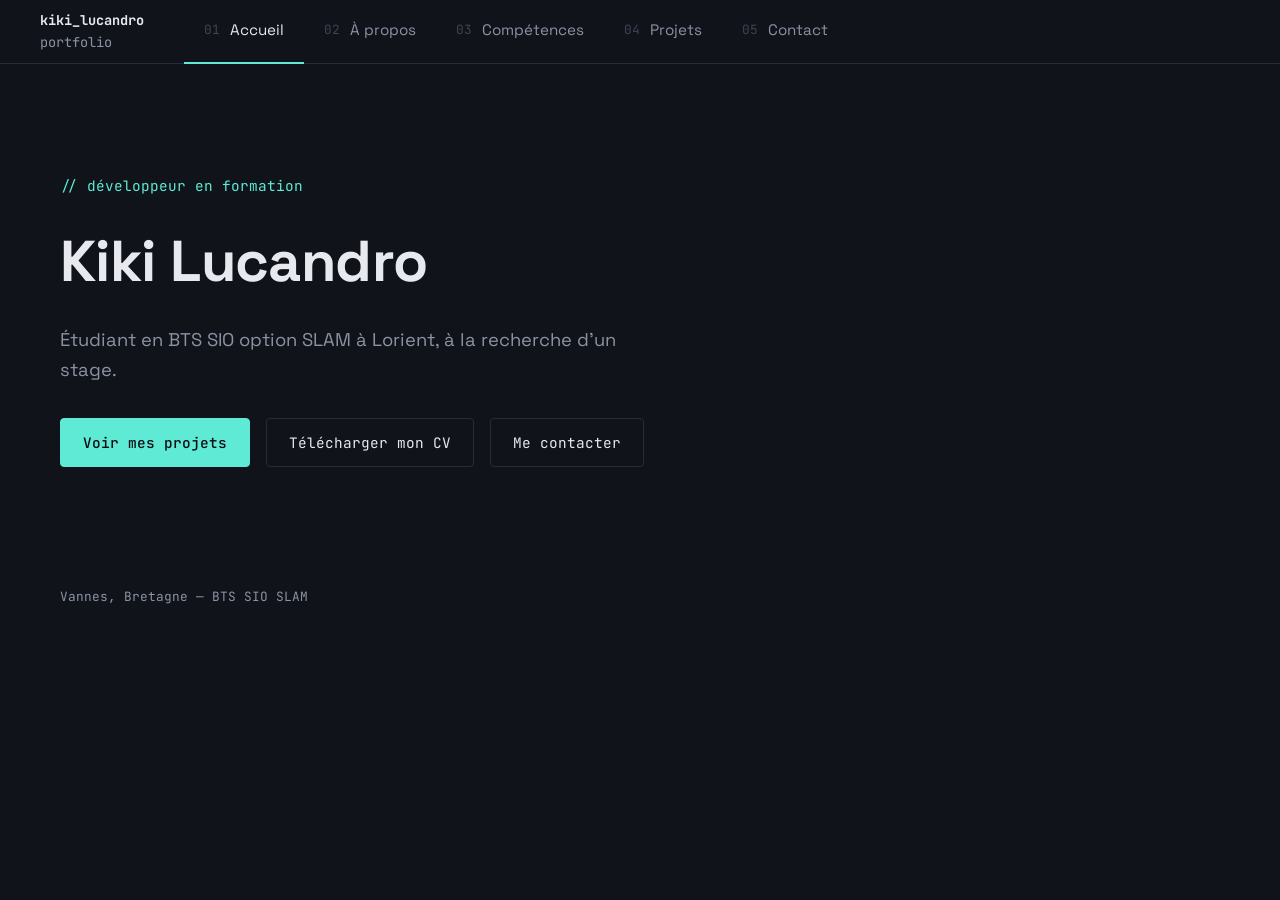
<file: index.html>
<!DOCTYPE html>
<html lang="fr">
<head>
<meta charset="UTF-8">
<meta name="viewport" content="width=device-width, initial-scale=1">
<title>Kiki Lucandro — Portfolio</title>
<link rel="preconnect" href="https://fonts.googleapis.com">
<link rel="preconnect" href="https://fonts.gstatic.com" crossorigin>
<link href="https://fonts.googleapis.com/css2?family=Space+Grotesk:wght@400;500;700&family=JetBrains+Mono:wght@400;500&display=swap" rel="stylesheet">
<link rel="stylesheet" href="style.css">
</head>
<body>
<div class="layout">
  <nav class="gutter">
    <div class="brand"><strong>kiki_lucandro</strong><br>portfolio</div>
    <ul>
      <li><a href="index.html" class="active"><span class="ln mono">01</span>Accueil</a></li>
      <li><a href="apropos.html"><span class="ln mono">02</span>À propos</a></li>
      <li><a href="competences.html"><span class="ln mono">03</span>Compétences</a></li>
      <li><a href="projets.html"><span class="ln mono">04</span>Projets</a></li>
      <li><a href="contact.html"><span class="ln mono">05</span>Contact</a></li>
    </ul>
  </nav>
  <main>
    <div class="page accueil">
      <div class="kicker mono">// développeur en formation</div>
      <h1>Kiki Lucandro</h1>
      <p class="lede">
        Étudiant en BTS SIO option SLAM à Lorient, à la recherche d'un stage.
      </p>
      <div class="cta-row">
        <a href="projets.html" class="btn primary">Voir mes projets</a>
        <a href="cv-kiki-lucandro.pdf" class="btn" download>Télécharger mon CV</a>
        <a href="contact.html" class="btn">Me contacter</a>
      </div>
    </div>
    <footer>Vannes, Bretagne — BTS SIO SLAM</footer>
  </main>
</div>
</body>
</html>
</file>
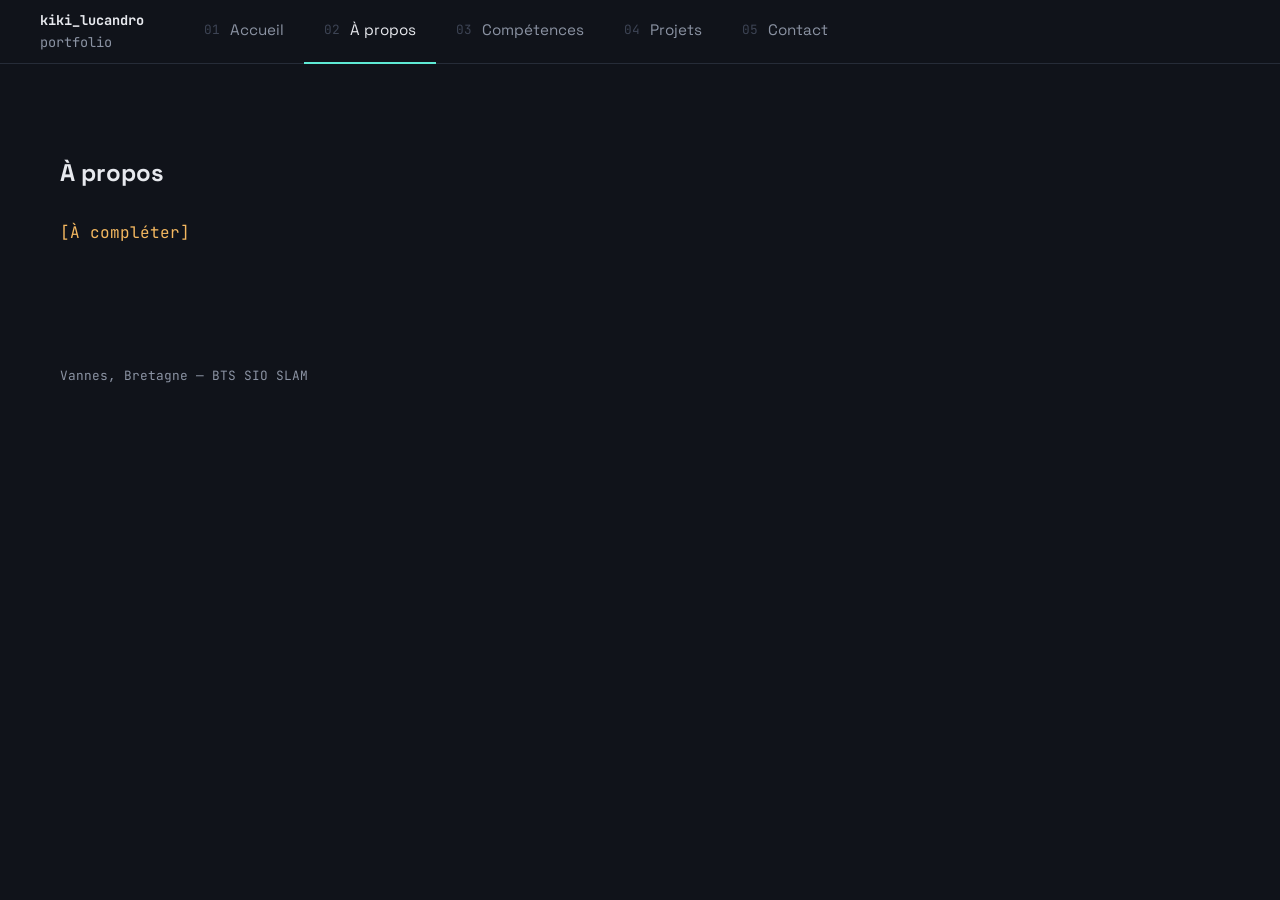
<file: apropos.html>
<!DOCTYPE html>
<html lang="fr">
<head>
<meta charset="UTF-8">
<meta name="viewport" content="width=device-width, initial-scale=1">
<title>À propos — Kiki Lucandro</title>
<link rel="preconnect" href="https://fonts.googleapis.com">
<link rel="preconnect" href="https://fonts.gstatic.com" crossorigin>
<link href="https://fonts.googleapis.com/css2?family=Space+Grotesk:wght@400;500;700&family=JetBrains+Mono:wght@400;500&display=swap" rel="stylesheet">
<link rel="stylesheet" href="style.css">
</head>
<body>
<div class="layout">
  <nav class="gutter">
    <div class="brand"><strong>kiki_lucandro</strong><br>portfolio</div>
    <ul>
      <li><a href="index.html"><span class="ln mono">01</span>Accueil</a></li>
      <li><a href="apropos.html" class="active"><span class="ln mono">02</span>À propos</a></li>
      <li><a href="competences.html"><span class="ln mono">03</span>Compétences</a></li>
      <li><a href="projets.html"><span class="ln mono">04</span>Projets</a></li>
      <li><a href="contact.html"><span class="ln mono">05</span>Contact</a></li>
    </ul>
  </nav>
  <main>
    <div class="page apropos">
      <h2>À propos </h2>
      <p><span class="fill">[À compléter]</span></p>
    </div>
    <footer>Vannes, Bretagne — BTS SIO SLAM</footer>
  </main>
</div>
</body>
</html>
</file>
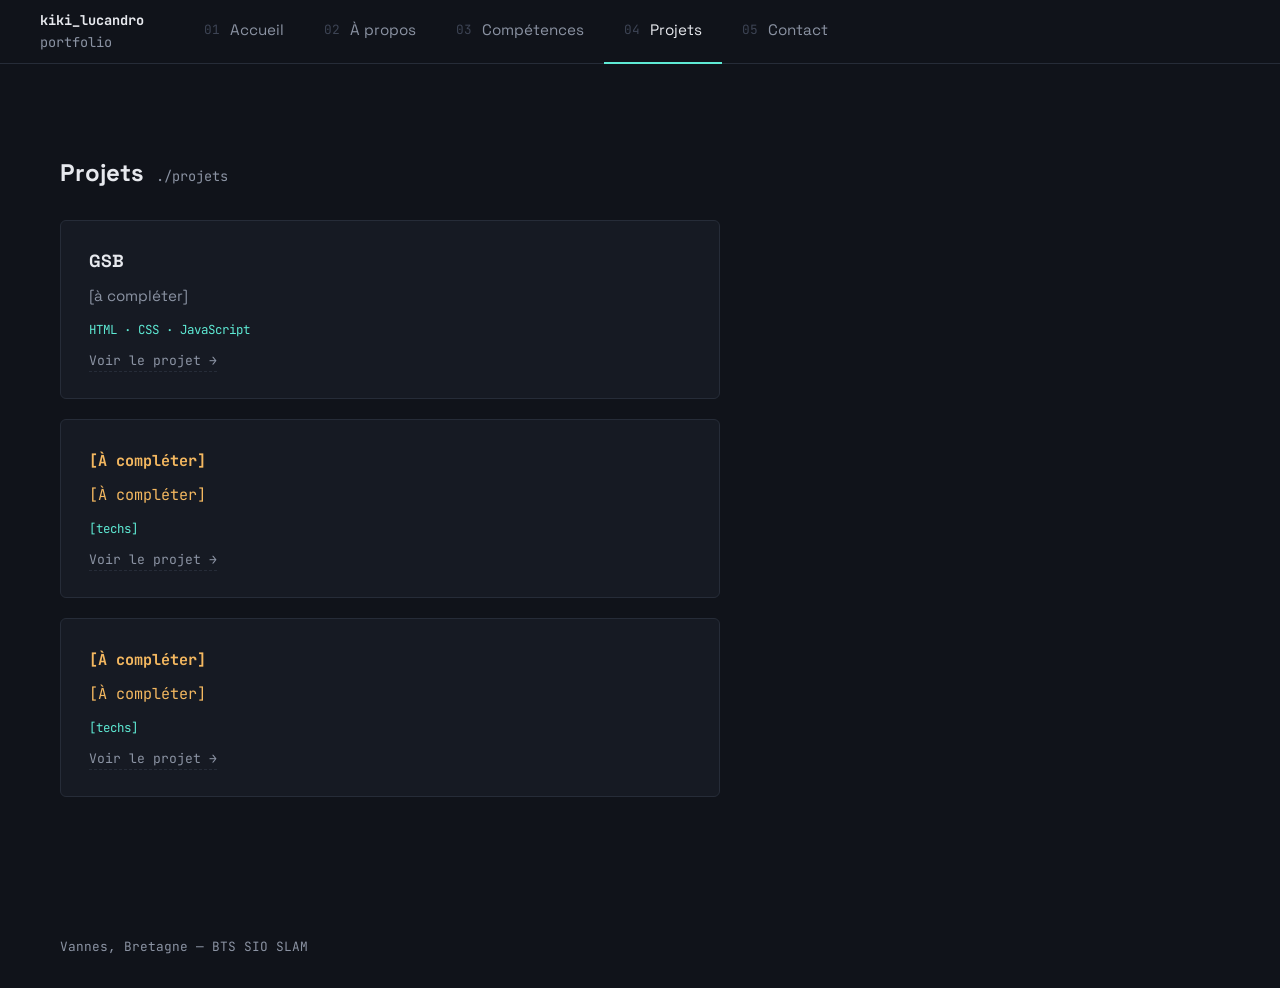
<file: projets.html>
<!DOCTYPE html>
<html lang="fr">
<head>
<meta charset="UTF-8">
<meta name="viewport" content="width=device-width, initial-scale=1">
<title>Projets — Kiki Lucandro</title>
<link rel="preconnect" href="https://fonts.googleapis.com">
<link rel="preconnect" href="https://fonts.gstatic.com" crossorigin>
<link href="https://fonts.googleapis.com/css2?family=Space+Grotesk:wght@400;500;700&family=JetBrains+Mono:wght@400;500&display=swap" rel="stylesheet">
<link rel="stylesheet" href="style.css">
</head>
<body>
<div class="layout">
  <nav class="gutter">
    <div class="brand"><strong>kiki_lucandro</strong><br>portfolio</div>
    <ul>
      <li><a href="index.html"><span class="ln mono">01</span>Accueil</a></li>
      <li><a href="apropos.html"><span class="ln mono">02</span>À propos</a></li>
      <li><a href="competences.html"><span class="ln mono">03</span>Compétences</a></li>
      <li><a href="projets.html" class="active"><span class="ln mono">04</span>Projets</a></li>
      <li><a href="contact.html"><span class="ln mono">05</span>Contact</a></li>
    </ul>
  </nav>
  <main>
    <div class="page projets">
      <h2>Projets <span class="tag mono">./projets</span></h2>

      <div class="project">
        <h3>GSB</h3>
        <p>[à compléter]</p>
        <div class="stack mono">HTML · CSS · JavaScript</div>
        <a class="link" href="#">Voir le projet →</a>
      </div>

      <div class="project">
        <h3><span class="fill">[À compléter]</span></h3>
        <p><span class="fill">[À compléter]</span></p>
        <div class="stack mono">[techs]</div>
        <a class="link" href="#">Voir le projet →</a>
      </div>

      <div class="project">
        <h3><span class="fill">[À compléter]</span></h3>
        <p><span class="fill">[À compléter]</span></p>
        <div class="stack mono">[techs]</div>
        <a class="link" href="#">Voir le projet →</a>
      </div>
    </div>
    <footer>Vannes, Bretagne — BTS SIO SLAM</footer>
  </main>
</div>
</body>
</html>
</file>
<file: style.css>
:root{
  --bg: #10131a;
  --bg-panel: #161a23;
  --border: #262c38;
  --text: #e7e9ee;
  --text-dim: #8b93a3;
  --accent: #5eead4;
  --accent-2: #f4b860;
}
*{ box-sizing: border-box; margin:0; padding:0; }
html{ scroll-behavior: smooth; }
body{
  background: var(--bg);
  color: var(--text);
  font-family: 'Space Grotesk', sans-serif;
  line-height: 1.6;
}
.mono{ font-family: 'JetBrains Mono', monospace; }

/* Layout */
.layout{ display:flex; flex-direction:column; min-height:100vh; }
nav.gutter{
  width:100%;
  position: sticky;
  top:0;
  z-index: 10;
  background: var(--bg);
  border-bottom: 1px solid var(--border);
  display:flex;
  align-items:center;
  padding: 0 40px;
  height: 64px;
}
nav.gutter .brand{
  font-family:'JetBrains Mono', monospace;
  font-size: 0.85rem;
  color: var(--text-dim);
  padding-right: 40px;
  white-space: nowrap;
}
nav.gutter .brand strong{ color: var(--text); }
nav.gutter ul{ list-style:none; display:flex; overflow-x:auto; }
nav.gutter li a{
  display:flex;
  align-items:center;
  gap: 10px;
  padding: 0 20px;
  height: 64px;
  color: var(--text-dim);
  text-decoration:none;
  font-size: 0.95rem;
  border-bottom: 2px solid transparent;
  white-space: nowrap;
  transition: color .15s, border-color .15s;
}
nav.gutter li a .ln{
  font-family:'JetBrains Mono', monospace;
  font-size: 0.8rem;
  color: #3d4454;
}
nav.gutter li a:hover, nav.gutter li a:focus-visible, nav.gutter li a.active{
  color: var(--text);
  border-bottom-color: var(--accent);
}

main{ flex:1; min-width:0; }
.page{
  padding: 90px 60px;
  max-width: 780px;
}

/* Hero */
.page.accueil{ padding-top: 110px; }
.page.accueil .kicker{
  font-family:'JetBrains Mono', monospace;
  color: var(--accent);
  font-size: 0.9rem;
  margin-bottom: 18px;
}
h1{
  font-size: clamp(2.4rem, 5vw, 3.6rem);
  font-weight: 700;
  letter-spacing: -0.01em;
  margin-bottom: 18px;
}
.page.accueil p.lede{
  font-size: 1.15rem;
  color: var(--text-dim);
  max-width: 560px;
  margin-bottom: 34px;
}
.cta-row{ display:flex; gap: 16px; flex-wrap: wrap; }
.btn{
  font-family:'JetBrains Mono', monospace;
  font-size: 0.9rem;
  padding: 12px 22px;
  border-radius: 4px;
  text-decoration:none;
  border: 1px solid var(--border);
  color: var(--text);
  transition: border-color .15s, background .15s;
}
.btn.primary{ background: var(--accent); color: #0a0e14; border-color: var(--accent); font-weight: 500; }
.btn.primary:hover{ opacity: .88; }
.btn:not(.primary):hover{ border-color: var(--accent); }

h2{
  font-size: 1.5rem;
  margin-bottom: 28px;
  display:flex;
  align-items:baseline;
  gap: 12px;
}
h2 .tag{
  font-family:'JetBrains Mono', monospace;
  font-size: 0.85rem;
  color: var(--text-dim);
  font-weight: 400;
}

.page.apropos p{ color: var(--text-dim); max-width: 620px; }
.fill{
  color: var(--accent-2);
  font-family:'JetBrains Mono', monospace;
  font-style: normal;
}

/* Skills */
.skills{ display:flex; flex-wrap:wrap; gap: 10px; }
.skill{
  font-family:'JetBrains Mono', monospace;
  font-size: 0.85rem;
  padding: 8px 14px;
  border: 1px solid var(--border);
  border-radius: 4px;
  color: var(--text-dim);
  background: var(--bg-panel);
}
.skill.fill{ color: var(--accent-2); border-color: #3a3020; }

/* Projects */
.project{
  border: 1px solid var(--border);
  background: var(--bg-panel);
  border-radius: 6px;
  padding: 26px 28px;
  margin-bottom: 20px;
}
.project h3{ font-size: 1.1rem; margin-bottom: 8px; }
.project h3 .fill{ color: var(--accent-2); font-family:'JetBrains Mono', monospace; font-size: 0.95rem; }
.project p{ color: var(--text-dim); font-size: 0.95rem; margin-bottom: 12px; }
.project .stack{ font-family:'JetBrains Mono', monospace; font-size: 0.78rem; color: var(--accent); }
.project a.link{
  display:inline-block;
  margin-top: 10px;
  font-family:'JetBrains Mono', monospace;
  font-size: 0.82rem;
  color: var(--text-dim);
  text-decoration: none;
  border-bottom: 1px dashed var(--border);
}
.project a.link:hover{ color: var(--accent); border-color: var(--accent); }

/* Contact */
.page.contact ul{ list-style:none; }
.page.contact li{ margin-bottom: 12px; }
.page.contact a{
  color: var(--text);
  text-decoration:none;
  font-family:'JetBrains Mono', monospace;
  font-size: 0.95rem;
  border-bottom: 1px solid var(--border);
  padding-bottom: 2px;
}
.page.contact a:hover{ color: var(--accent); border-color: var(--accent); }

footer{
  padding: 30px 60px;
  color: var(--text-dim);
  font-family:'JetBrains Mono', monospace;
  font-size: 0.8rem;
}

@media (max-width: 780px){
  nav.gutter .brand{ display:none; }
  nav.gutter{ padding: 0 16px; }
  nav.gutter li a{ padding: 0 14px; }
  .page{ padding: 60px 24px; }
  footer{ padding: 24px; }
}

@media (prefers-reduced-motion: reduce){
  html{ scroll-behavior:auto; }
}
</file>
